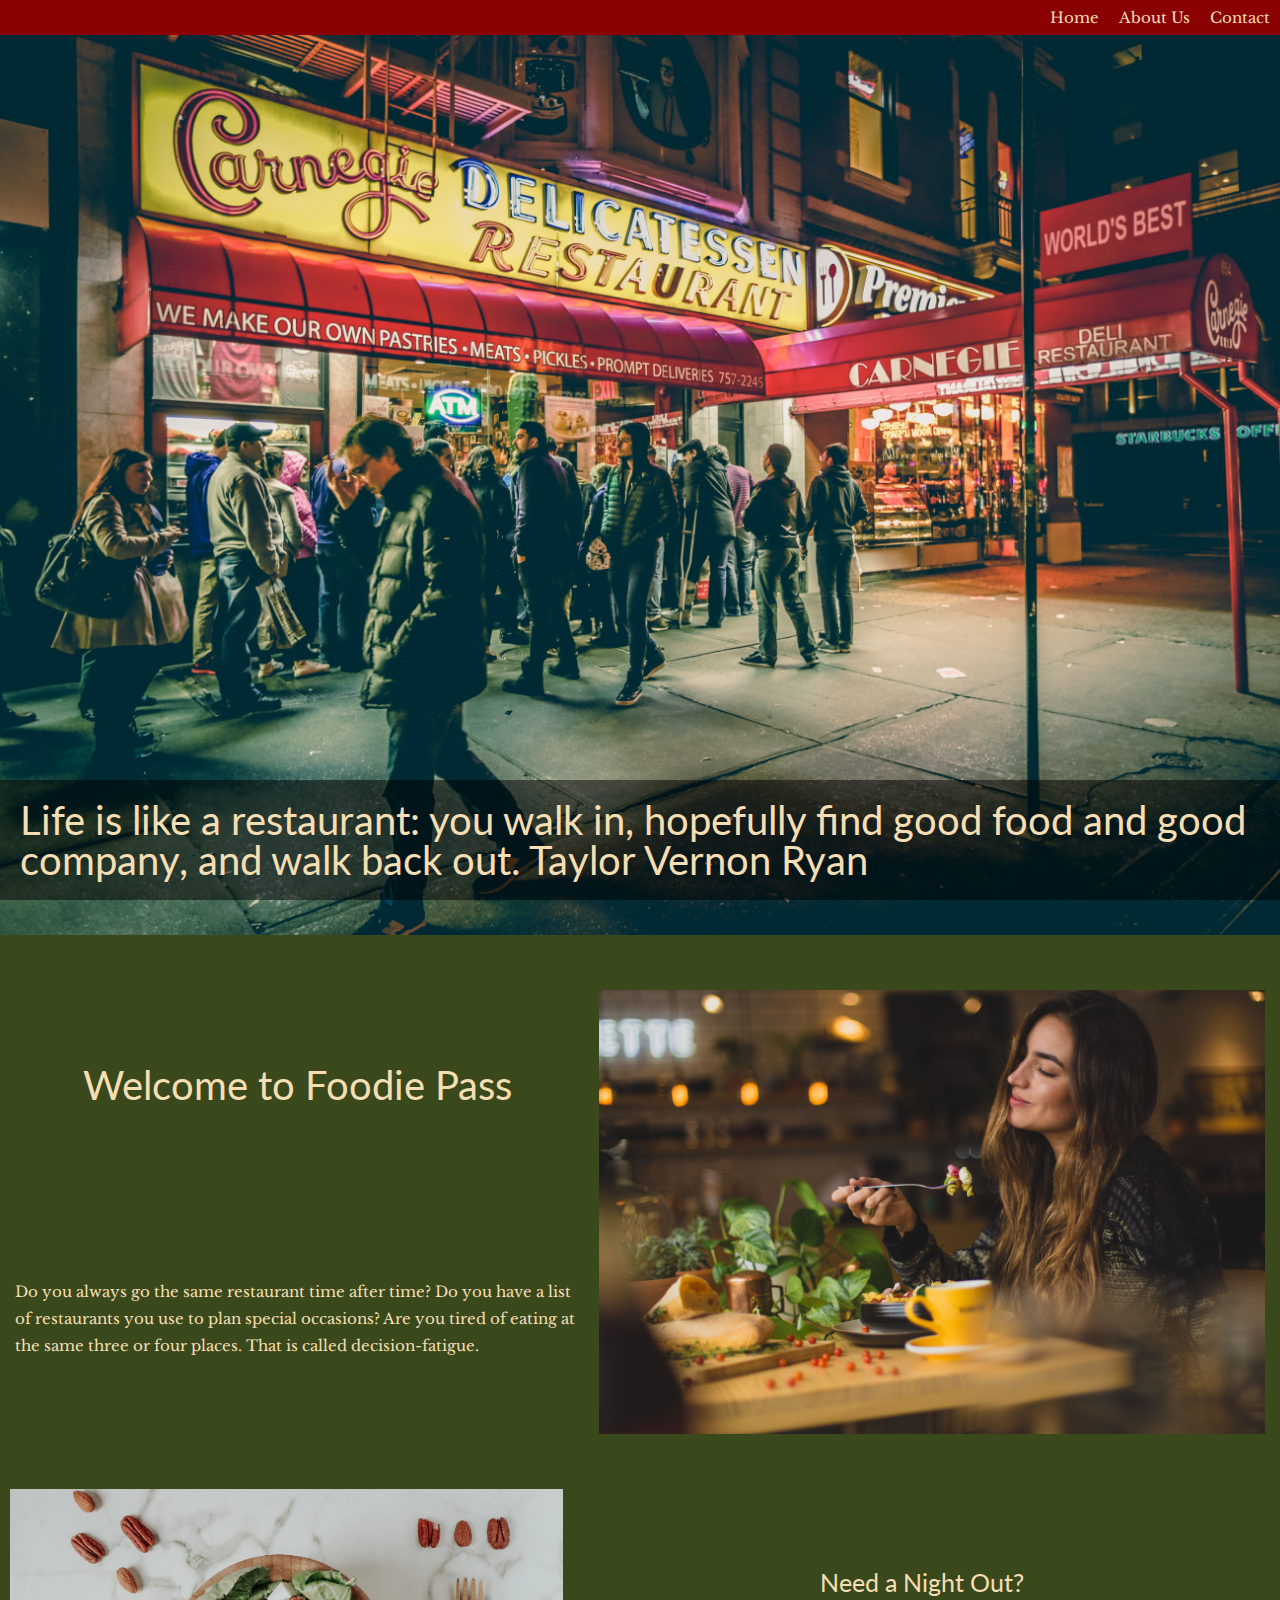
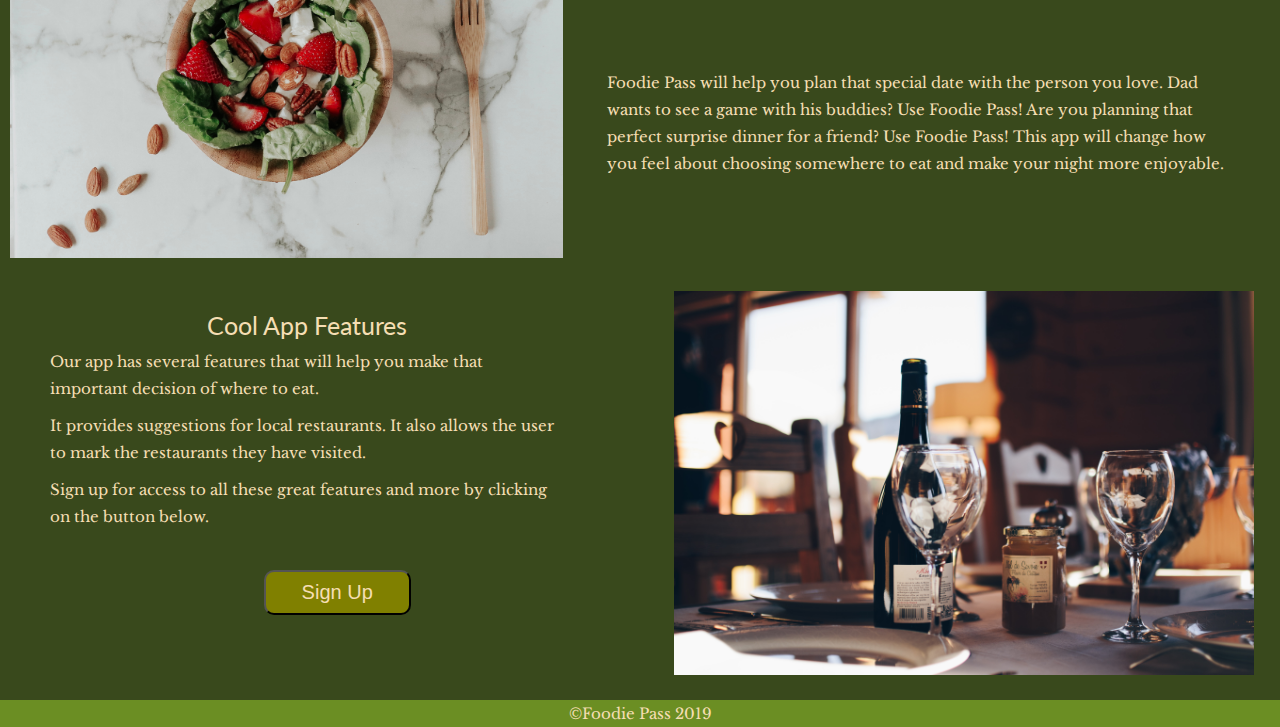
<file: index.html>
<!DOCTYPE html>
<html lang="en">
  <head>
    <meta charset="UTF-8" />
    <meta http-equiv="X-UA-Compatible" content="IE=edge,chrome=1" />
    <meta name="viewport" content="width=device-width,initial-scale=1" />
    <title>Foodie Pass</title>
    <link
      href="https://fonts.googleapis.com/css?family=Lato&display=swap"
      rel="stylesheet"
    />
    <link
      href="https://fonts.googleapis.com/css?family=Libre+Baskerville&display=swap"
      rel="stylesheet"
    />
    <link href="css/index.css" rel="stylesheet" />
    <!--[if lt IE 9]>
      <script src="https://cdnjs.cloudflare.com/ajax/libs/html5shiv/3.7.3/html5shiv.js"></script>
    <![endif]-->
  </head>
  <header>
    <div class="container">
      <nav>
        <a href="index.html">Home</a>
        <a href="about.html">About Us</a>
        <a href="Contact">Contact</a>
      </nav>
    </div>
  </header>
  <!--this closes the header-->

  <body>
    <div class="container home">
      <div class="top">
        <h1>
          Life is like a restaurant: you walk in, hopefully find good food and
          good company, and walk back out. Taylor Vernon Ryan
        </h1>
      </div>

      <section id="top-content">
        <div class="welcome">
          <h1>Welcome to Foodie Pass</h1>
          <p>
            Do you always go the same restaurant time after time? Do you have a
            list of restaurants you use to plan special occasions? Are you tired
            of eating at the same three or four places. That is called
            decision-fatigue.
          </p>
        </div>
        <img
          class="img-content"
          src="img/womaneating.jpg"
          alt="woman eating in restaurant"
        />
      </section>
      <!--this closes top content-->

      <section id="middle-content">
        <div class="middle">
          <h2>Need a Night Out?</h2>
          <p>
            <strong>Foodie Pass</strong> will help you plan that special date
            with the person you love. Dad wants to see a game with his buddies?
            Use <strong>Foodie Pass</strong>! Are you planning that perfect
            surprise dinner for a friend? Use <strong>Foodie Pass</strong>! This
            app will change how you feel about choosing somewhere to eat and
            make your night more enjoyable.
          </p>
        </div>
        <img class="middle-img" src="img/salad.jpg" alt="strawberry salad" />
      </section>
      <!--this closes middle content-->

      <section id="bottom-content">
        <div class="bottom">
          <h2>Cool App Features</h2>
          <p>
            Our app has several features that will help you make that important
            decision of where to eat.
          </p>
          <p>
            It provides suggestions for local restaurants. It also allows the
            user to mark the restaurants they have visited.
          </p>
          <p>
            Sign up for access to all these great features and more by clicking
            on the button below.
          </p>
          <a href="https://priceless-keller-27fe80.netlify.com/"
            ><button>Sign Up</button></a
          >
        </div>

        <img
          class="bottom-img"
          src="/img/wineandglasses.jpg"
          alt="wine and glasses"
        />
      </section>
      <!--this closes bottom content-->
    </div>
    <!--closes container-->
    <footer>
      <p>&copy;Foodie Pass 2019</p>
    </footer>
  </body>
</html>
</file>
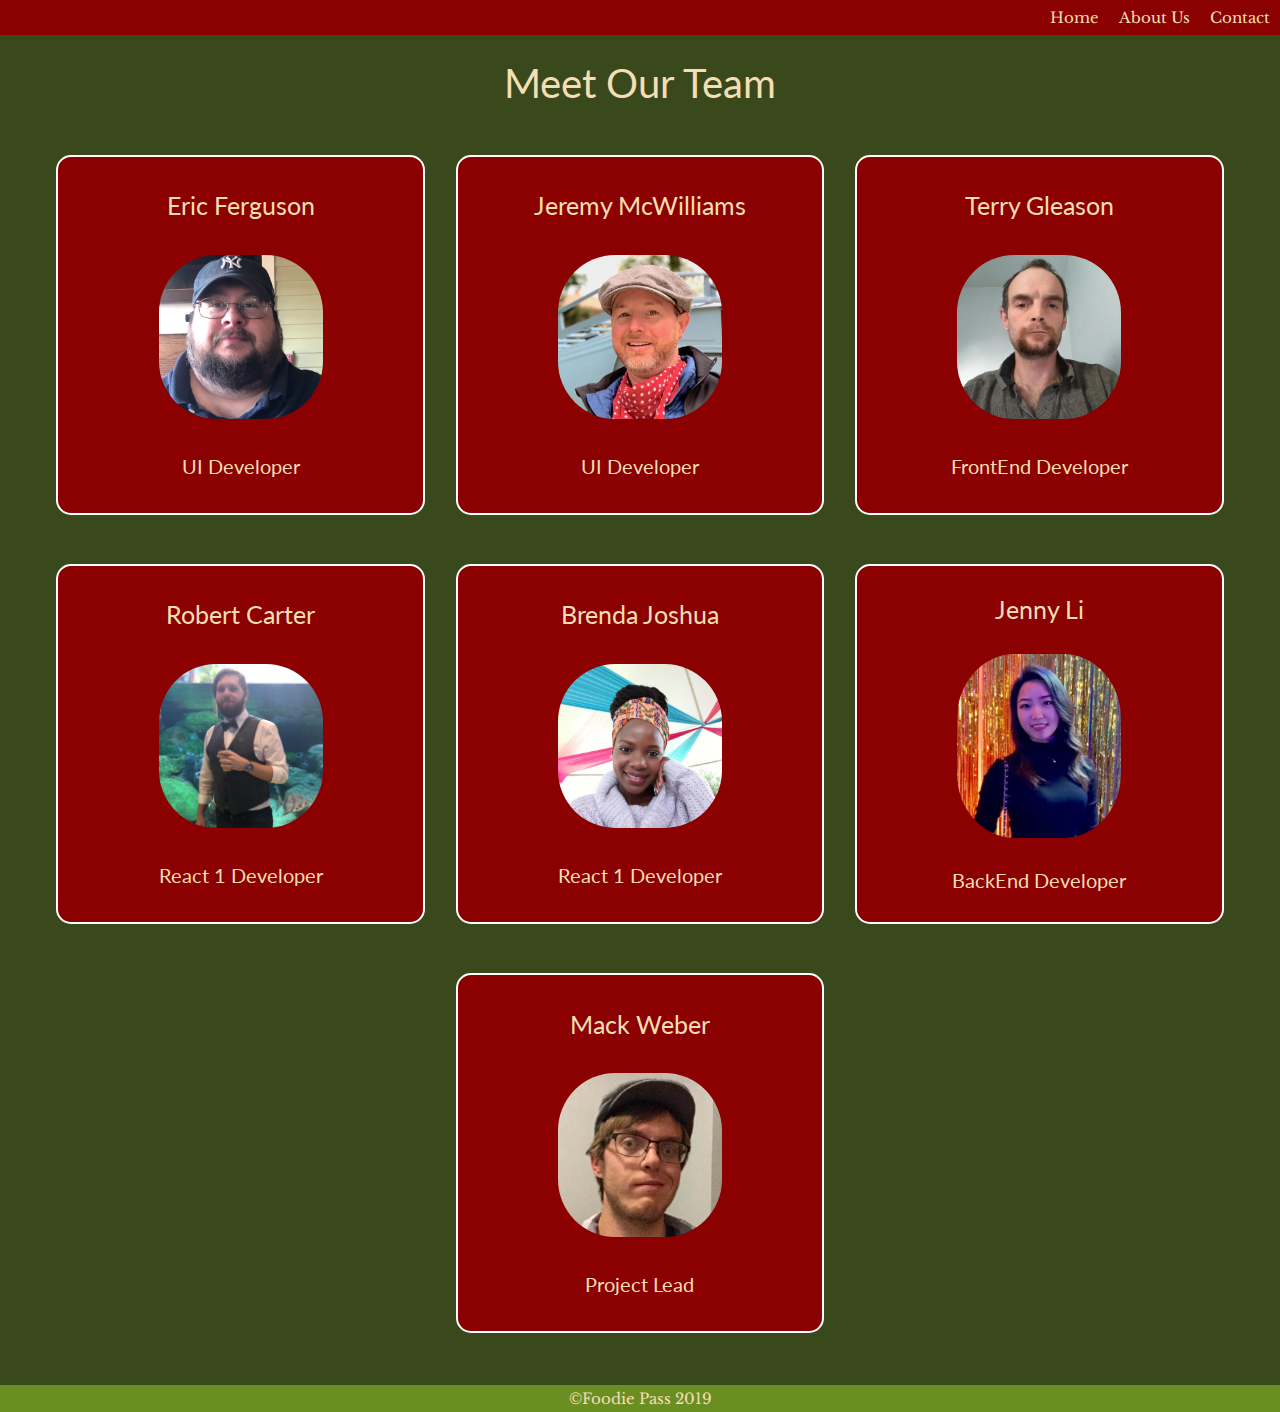
<file: about.html>
<!DOCTYPE html>
<html lang="en">
  <head>
    <meta charset="UTF-8" />
    <meta http-equiv="X-UA-Compatible" content="IE=edge,chrome=1" />
    <meta name="viewport" content="width=device-width,initial-scale=1" />
    <title>Foodie Pass</title>
    <link
      href="https://fonts.googleapis.com/css?family=Lato&display=swap"
      rel="stylesheet"
    />
    <link
      href="https://fonts.googleapis.com/css?family=Libre+Baskerville&display=swap"
      rel="stylesheet"
    />
    <link href="css/index.css" rel="stylesheet" />
    <!--[if lt IE 9]>
      <script src="https://cdnjs.cloudflare.com/ajax/libs/html5shiv/3.7.3/html5shiv.js"></script>
    <![endif]-->
  </head>
  <header>
    <div class="container">
      <nav>
        <a href="index.html">Home</a>
        <a href="about.html">About Us</a>
        <a href="Contact">Contact</a>
      </nav>
    </div>
  </header>

  <body>
    <div class="home1">
     <section class="mid-content">
        <h1>Meet Our Team</h1>
        <div class="boxes">
          <div class="box">
            <h2>Eric Ferguson</h2>
            <img src="img/eric_ferguson.png" width="150" alt="" />
            <h5>UI Developer</h5>
          </div>
          <div class="box">
            <h2>Jeremy McWilliams</h2>
            <img src="img/jeremy.jpg" width="150" alt="" />
            <h5>UI Developer</h5>
          </div>
          <div class="box">
          <h2>Terry Gleason</h2>
          <img src="/img/terry_gleason.jpg" width="150" alt="" />
          <h5>FrontEnd Developer</h5>
          </div>
          <div class="box">
            <h2>Robert Carter</h2>
            <img src="img/robert_carter.png" width="150" alt="" />
            <h5>React 1 Developer</h5>
          </div>
          <div class="box">
            <h2>Brenda Joshua</h2>
            <img src="img/brenda_joshua.png" width="150" alt="" />
            <h5>React 1 Developer</h5>
          </div>
          <div class="box">
            <h2>Jenny Li</h2>
            <img src="img/jenny_li.png" width="150" alt="" />
            <h5>BackEnd Developer</h5>
          </div>
         
          <div class="box">
            <h2>Mack Weber</h2>
            <img src="img/mackenzie_weber.jpg" width="150" alt="" />
            <h5>Project Lead</h5>
          </div>
      </section>
    </div>
  
    <footer>
      <p>&copy;Foodie Pass 2019</p>
    </footer>
  </body>
</html>
</file>
<file: css/index.css>
/* http://meyerweb.com/eric/tools/css/reset/ 
   v2.0 | 20110126
   License: none (public domain)
*/
html,
body,
div,
span,
applet,
object,
iframe,
h1,
h2,
h3,
h4,
h5,
h6,
p,
blockquote,
pre,
a,
abbr,
acronym,
address,
big,
cite,
code,
del,
dfn,
em,
img,
ins,
kbd,
q,
s,
samp,
small,
strike,
strong,
sub,
sup,
tt,
var,
b,
u,
i,
center,
dl,
dt,
dd,
ol,
ul,
li,
fieldset,
form,
label,
legend,
table,
caption,
tbody,
tfoot,
thead,
tr,
th,
td,
article,
aside,
canvas,
details,
embed,
figure,
figcaption,
footer,
header,
hgroup,
menu,
nav,
output,
ruby,
section,
summary,
time,
mark,
audio,
video {
  margin: 0;
  padding: 0;
  border: 0;
  font-size: 100%;
  font: inherit;
  vertical-align: baseline;
}
/* HTML5 display-role reset for older browsers */
article,
aside,
details,
figcaption,
figure,
footer,
header,
hgroup,
menu,
nav,
section {
  display: block;
}
body {
  line-height: 1;
}
ol,
ul {
  list-style: none;
}
blockquote,
q {
  quotes: none;
}
blockquote:before,
blockquote:after,
q:before,
q:after {
  content: '';
  content: none;
}
table {
  border-collapse: collapse;
  border-spacing: 0;
}
* {
  box-sizing: border-box;
}
html {
  font-size: 62.5%;
}
body {
  font-family: 'Libre Baskerville', serif;
  color: #F5DEB3;
}
h1,
h2,
h3,
h4,
h5 {
  font-family: 'Lato', sans-serif;
  color: #F5DEB3;
}
h2,
h3,
h4,
h5 {
  font-size: 2.5rem;
}
h1 {
  font-size: 4rem;
}
h5 {
  font-size: 2rem;
}
p {
  font-size: 1.5rem;
  line-height: 1.8;
}
.container {
  max-width: 100%;
  width: 100%;
  margin: 0 auto;
}
.container {
  width: 100%;
}
.container nav {
  width: 100%;
  font-size: 1.5rem;
  display: flex;
  justify-content: flex-end;
  align-items: space-between;
  background: #8B0000;
}
@media (max-width: 800px) {
  .container nav {
    width: 100%;
  }
}
@media (max-width: 500px) {
  .container nav {
    width: 100%;
    display: flex;
    flex-direction: column;
    justify-content: center;
    align-items: center;
  }
}
.container nav a {
  text-decoration: none;
  color: #F5DEB3;
  padding: 10px;
}
.container nav a:hover {
  background: grey;
}
footer {
  width: 100%;
  display: flex;
  flex-direction: column;
  justify-content: center;
  align-items: center;
  background: #6B8E23;
}
.home {
  display: flex;
  flex-direction: column;
  background: #39491C;
}
@media (max-width: 100px) {
  .home {
    width: 100%;
  }
}
.home .top {
  background-image: url(/img/nycrestaurant.jpg);
  background-size: cover;
  background-repeat: no-repeat;
  height: 100vh;
}
.home .top h1 {
  display: flex;
  justify-content: center;
  position: absolute;
  bottom: 0;
  background: #000000;
  background: rgba(0, 0, 0, 0.5);
  color: #F5DEB3;
  width: 100%;
  padding: 20px;
}
.home .top h1,
.home .top h2 {
  color: #F5DEB3;
}
.home #top-content {
  width: 100%;
  display: flex;
  padding-top: 40px;
  padding-bottom: 40px;
  padding-left: 15px;
  padding-right: 0;
}
@media (max-width: 800px) {
  .home #top-content {
    width: 94%;
  }
}
@media (max-width: 500px) {
  .home #top-content {
    width: 100%;
    display: flex;
    flex-direction: column;
    flex-wrap: wrap;
  }
}
.home #top-content .welcome {
  width: 45%;
  display: flex;
  flex-wrap: wrap;
  justify-content: center;
  align-items: center;
  padding: 4px;
  padding-left: 0;
}
@media (max-width: 800px) {
  .home #top-content .welcome {
    width: 94%;
  }
}
@media (max-width: 500px) {
  .home #top-content .welcome {
    width: 100%;
    display: flex;
    flex-direction: column;
    flex-wrap: wrap;
  }
  .home #top-content .welcome h1 {
    padding: 10px;
  }
  .home #top-content .welcome p {
    padding: 10px;
  }
}
.home #top-content .img-content {
  width: 55%;
  display: flex;
  justify-content: center;
  padding: 15px;
}
@media (max-width: 800px) {
  .home #top-content .img-content {
    width: 80%;
  }
}
@media (max-width: 500px) {
  .home #top-content .img-content {
    width: 98%;
  }
}
.home #middle-content {
  width: 100%;
  flex-direction: row-reverse;
  display: flex;
  justify-content: flex-start;
}
@media (max-width: 800px) {
  .home #middle-content {
    width: 94%;
    flex-wrap: wrap;
    align-items: center;
    flex-direction: column-reverse;
  }
}
@media (max-width: 500px) {
  .home #middle-content {
    width: 100%;
    display: flex;
    flex-direction: column-reverse;
    flex-wrap: wrap;
    margin: 0;
    padding: 0;
  }
}
.home #middle-content .middle {
  display: flex;
  flex-wrap: wrap;
  justify-content: center;
  align-items: center;
  padding: 20px;
  margin: 24px;
}
@media (max-width: 800px) {
  .home #middle-content .middle {
    width: 90%;
    margin: 20px;
  }
  .home #middle-content .middle h2 {
    padding: 30px;
  }
}
@media (max-width: 500px) {
  .home #middle-content .middle {
    width: 100%;
    display: flex;
    flex-direction: column;
    flex-wrap: wrap;
    margin: 0;
    padding: 0;
  }
  .home #middle-content .middle p {
    padding: 20px;
  }
}
.home #middle-content .middle-img {
  width: 44%;
  display: flex;
  padding-left: 10px;
  align-items: flex-start;
}
@media (max-width: 800px) {
  .home #middle-content .middle-img {
    width: 80%;
  }
}
@media (max-width: 500px) {
  .home #middle-content .middle-img {
    width: 95%;
    padding: 10px;
  }
}
.home #bottom-content {
  width: 100%;
  display: flex;
}
@media (max-width: 800px) {
  .home #bottom-content {
    width: 94%;
    flex-wrap: wrap;
    align-items: center;
    flex-direction: column-reverse;
  }
}
@media (max-width: 500px) {
  .home #bottom-content {
    width: 100%;
    display: flex;
    flex-direction: column-reverse;
    flex-wrap: wrap;
  }
}
.home #bottom-content .bottom {
  width: 48%;
  display: flex;
  flex-wrap: wrap;
  justify-content: center;
  align-items: center;
  padding: 50px;
}
@media (max-width: 800px) {
  .home #bottom-content .bottom {
    width: 95%;
    flex-wrap: wrap;
  }
  .home #bottom-content .bottom h2 {
    padding: 30px;
  }
}
@media (max-width: 500px) {
  .home #bottom-content .bottom {
    width: 100%;
    display: flex;
    flex-wrap: wrap;
    margin: 0;
    padding: 0;
    padding-top: 10px;
  }
  .home #bottom-content .bottom p {
    padding: 20px;
  }
}
.home #bottom-content button {
  width: 100%;
  display: flex;
  flex-direction: column;
  justify-content: center;
  align-items: center;
  background: #808000;
  font-size: 2rem;
  border-radius: 10px;
  margin: 30px;
  cursor: pointer;
  height: 45px;
  color: #F5DEB3;
}
.home #bottom-content button:hover {
  background-color: #a4d247;
  color: black;
}
.home #bottom-content a {
  text-decoration: none;
}
.home #bottom-content .bottom-img {
  width: 50%;
  display: flex;
  padding-left: 60px;
  padding-top: 33px;
  padding-bottom: 25px;
}
@media (max-width: 800px) {
  .home #bottom-content .bottom-img {
    width: 80%;
  }
}
@media (max-width: 500px) {
  .home #bottom-content .bottom-img {
    width: 95%;
    padding: 10px;
    margin-top: 20px;
  }
}
.home1 {
  width: 100%;
}
.home1 .mid-content {
  width: 100%;
  height: 150vh;
  background: #39491c;
  display: flex;
  flex-direction: column;
  justify-content: center;
  justify-content: space-evenly;
  align-items: center;
}
@media (max-width: 500px) {
  .home1 .mid-content {
    width: 100%;
  }
}
.home1 .mid-content .boxes {
  width: 96%;
  display: flex;
  flex-wrap: wrap;
  justify-content: space-evenly;
}
.home1 .mid-content .boxes .box {
  height: 40vh;
  width: 30%;
  margin: 2% 0;
  border-radius: 15px;
  background: #8b0000;
  border: 2px solid white;
  display: flex;
  flex-direction: column;
  align-items: center;
  justify-content: space-evenly;
}
.home1 .mid-content .boxes .box h2,
.home1 .mid-content .boxes .box h5 {
  text-align: center;
}
.home1 .mid-content .boxes .box img {
  width: 45%;
  border-radius: 35%;
  margin: 5%, 0;
}
</file>
